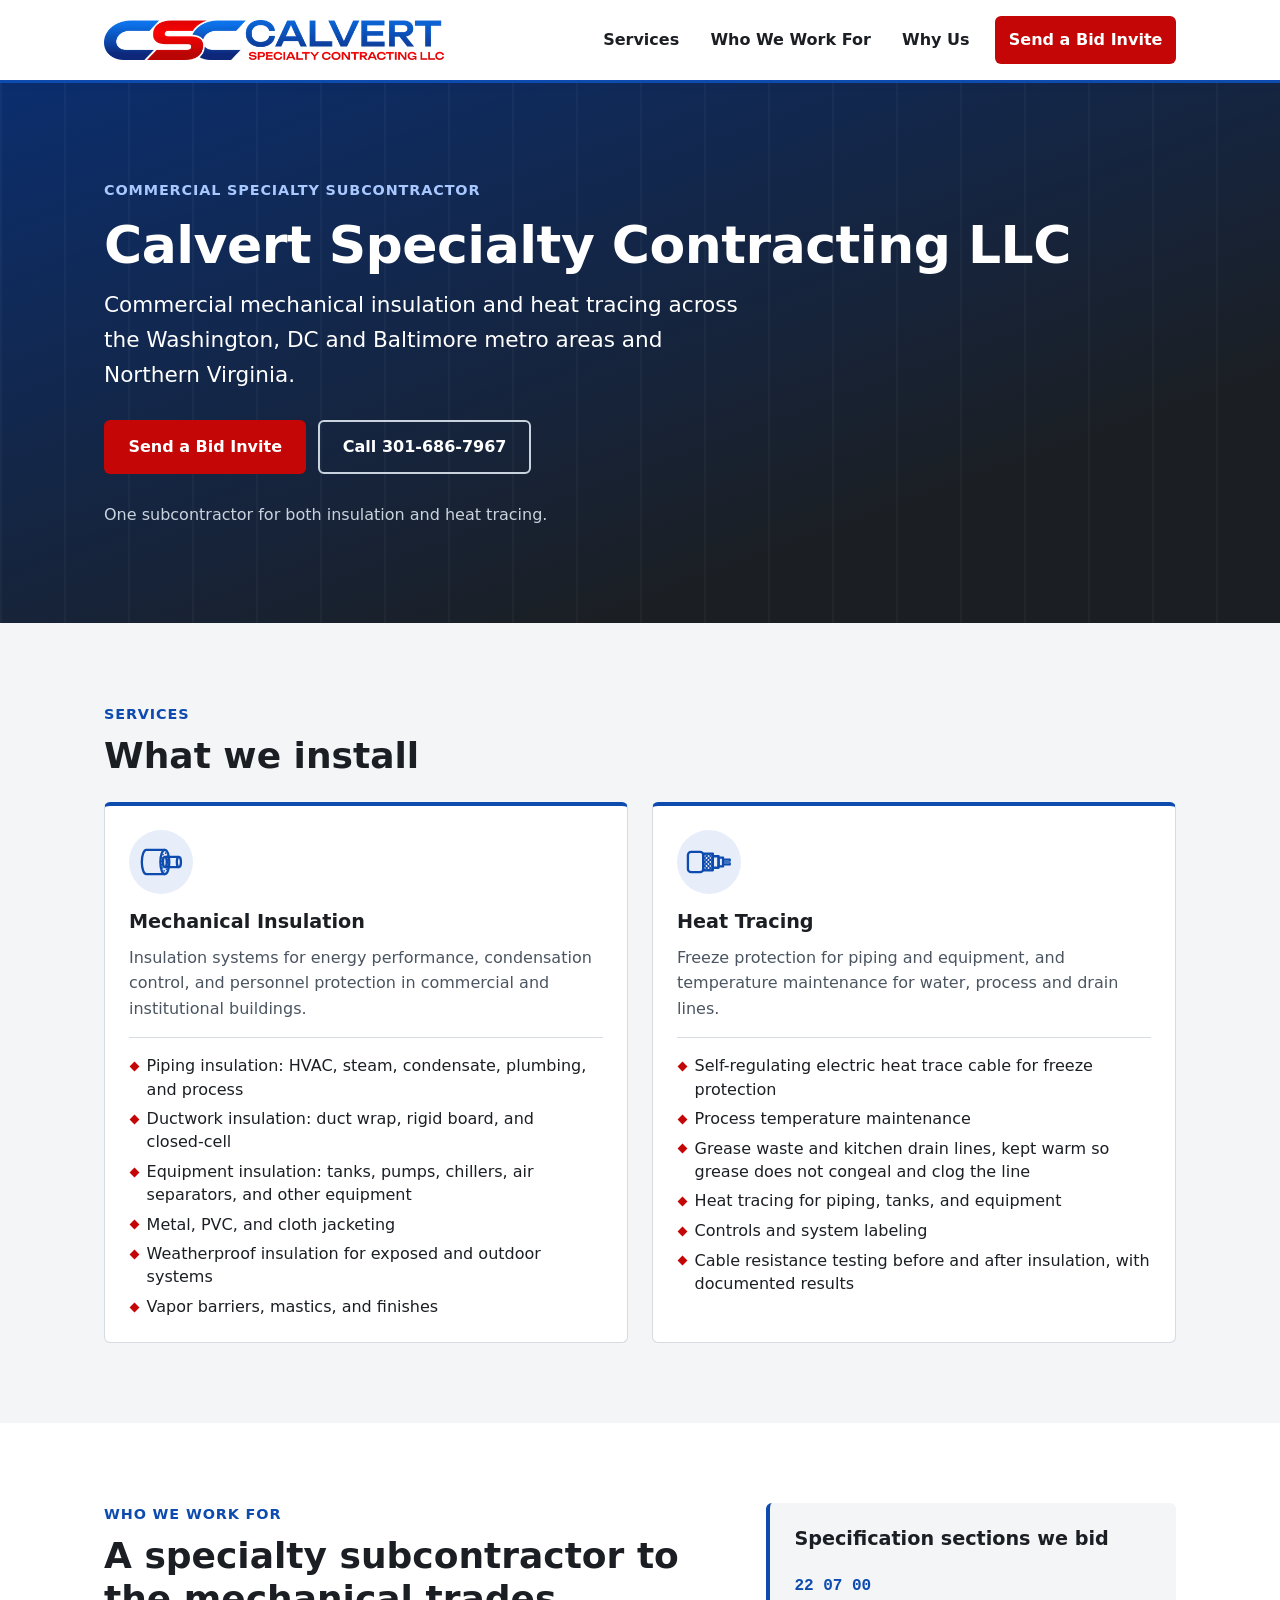
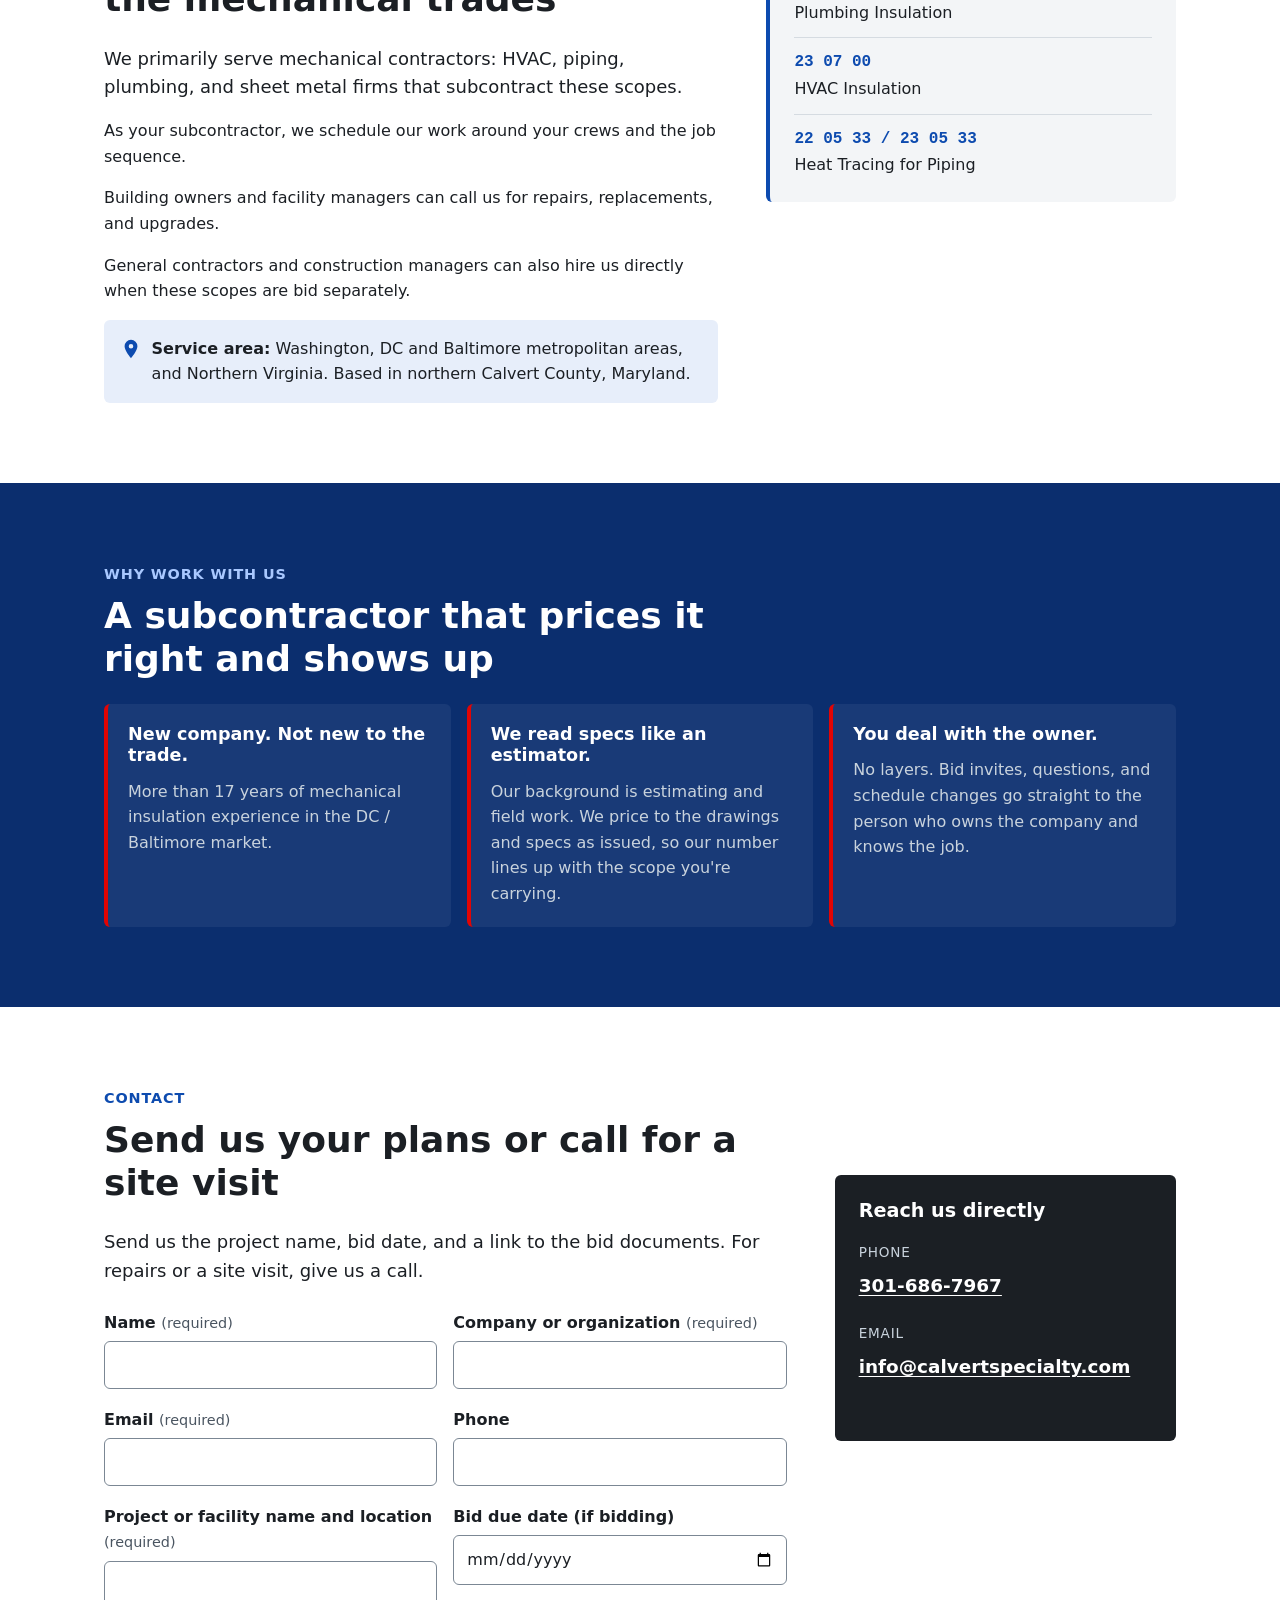
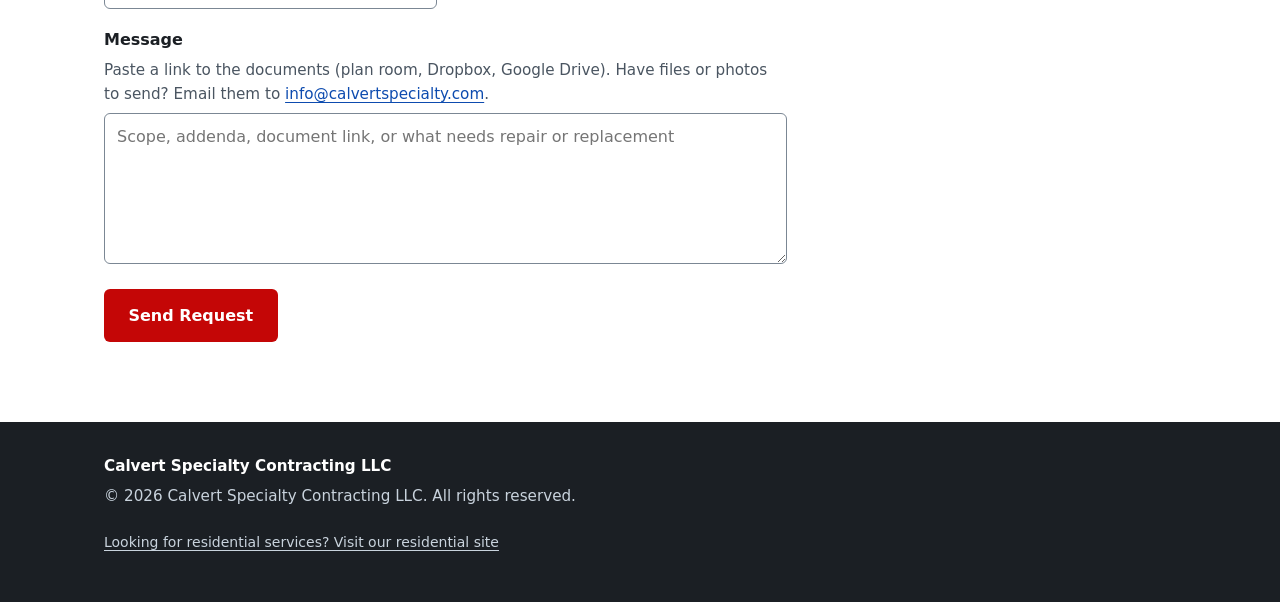
<file: index.html>
<!doctype html>
<html lang="en">
<head>
  <meta charset="utf-8">
  <meta name="viewport" content="width=device-width, initial-scale=1">
  <title>Mechanical Insulation &amp; Heat Tracing | Calvert Specialty Contracting</title>
  <meta name="description" content="Commercial mechanical insulation and heat tracing subcontractor serving the Washington, DC and Baltimore metro areas and Northern Virginia.">
  <meta name="theme-color" content="#ffffff">

  <!-- SITE-URL (1 of 6): canonical. Change when the domain changes. See README "Site URL locations". -->
  <link rel="canonical" href="https://calvertspecialty.com/">

  <link rel="icon" href="favicon.ico" sizes="any">
  <link rel="icon" href="favicon.png" type="image/png">
  <link rel="apple-touch-icon" href="apple-touch-icon.png">
  <link rel="stylesheet" href="styles.css">

  <!-- Open Graph (how the link looks when shared in texts, email, LinkedIn) -->
  <meta property="og:type" content="website">
  <meta property="og:site_name" content="Calvert Specialty Contracting LLC">
  <meta property="og:title" content="Mechanical Insulation &amp; Heat Tracing | Calvert Specialty Contracting">
  <meta property="og:description" content="Commercial mechanical insulation and heat tracing subcontractor serving the Washington, DC and Baltimore metro areas and Northern Virginia.">
  <!-- SITE-URL (2 of 6): og:url -->
  <meta property="og:url" content="https://calvertspecialty.com/">
  <!-- SITE-URL (3 of 6): og:image (share picture). Must be a full URL. -->
  <meta property="og:image" content="https://calvertspecialty.com/images/og-image.png">
  <meta property="og:image:width" content="1200">
  <meta property="og:image:height" content="630">
  <meta property="og:image:alt" content="Calvert Specialty Contracting LLC logo. Mechanical Insulation, Heat Tracing.">
  <meta name="twitter:card" content="summary_large_image">

  <!-- Structured data for search engines. Only facts you've confirmed
       (contact details match the one-page ad).
       SITE-URL (4 of 6): the "url" line below. -->
  <script type="application/ld+json">
  {
    "@context": "https://schema.org",
    "@type": "LocalBusiness",
    "name": "Calvert Specialty Contracting LLC",
    "url": "https://calvertspecialty.com/",
    "telephone": "+1-301-686-7967",
    "email": "info@calvertspecialty.com",
    "description": "Commercial mechanical insulation and heat tracing across the Washington, DC and Baltimore metro areas and Northern Virginia. Specialty subcontractor to mechanical contractors, also working for general contractors, construction managers, and building owners.",
    "slogan": "One subcontractor for both insulation and heat tracing.",
    "areaServed": [
      { "@type": "Place", "name": "Washington, DC metropolitan area" },
      { "@type": "Place", "name": "Baltimore metropolitan area" },
      { "@type": "Place", "name": "Northern Virginia" },
      { "@type": "State", "name": "Maryland" },
      { "@type": "State", "name": "Virginia" },
      { "@type": "Place", "name": "Washington, DC" }
    ],
    "knowsAbout": [
      "Mechanical insulation",
      "Pipe insulation",
      "Duct insulation",
      "Equipment insulation",
      "Heat tracing",
      "Freeze protection",
      "CSI 22 07 00 Plumbing Insulation",
      "CSI 23 07 00 HVAC Insulation",
      "CSI 22 05 33 / 23 05 33 Heat Tracing for Piping"
    ],
    "hasOfferCatalog": {
      "@type": "OfferCatalog",
      "name": "Services",
      "itemListElement": [
        { "@type": "Offer", "itemOffered": { "@type": "Service", "name": "Mechanical Insulation", "description": "Piping, ductwork, and equipment insulation, jacketing, vapor barriers, and finishes." } },
        { "@type": "Offer", "itemOffered": { "@type": "Service", "name": "Heat Tracing", "description": "Self-regulating electric heat trace for freeze protection and process temperature maintenance, including controls, testing, and documentation." } }
      ]
    }
  }
  </script>

  <!-- GOOGLE ANALYTICS 4: lives at the top of script.js (GA4_ID = 'G-XXXXXXXXXX').
       It stays OFF until you put your real ID there. It's kept out of this file so the
       security headers in _headers don't have to allow inline scripts. -->

  <script src="script.js" defer></script>
</head>
<body>
  <a class="skip-link" href="#main">Skip to main content</a>

  <!-- Sticky header + nav -->
  <header class="site-header">
    <div class="container header-inner">
      <a class="brand" href="#top">
        <!-- Logo made from "WK-Calvert Specialty Contracting-R6 LO-FF-01.png" (cropped, 640px wide). -->
        <picture>
          <source srcset="images/logo.webp" type="image/webp">
          <img class="brand-logo" src="images/logo.png" alt="Calvert Specialty Contracting LLC" width="640" height="75">
        </picture>
      </a>

      <button class="nav-toggle" type="button" aria-expanded="false" aria-controls="site-nav">
        <span class="nav-toggle-bars" aria-hidden="true"></span>
        <span class="visually-hidden">Menu</span>
      </button>

      <nav id="site-nav" class="site-nav" aria-label="Main">
        <ul>
          <li><a href="#services">Services</a></li>
          <li><a href="#who-we-work-for">Who We Work For</a></li>
          <li><a href="#why">Why Us</a></li>
          <li><a href="#contact" class="nav-cta">Send a Bid Invite</a></li>
        </ul>
      </nav>
    </div>
  </header>

  <main id="main">
    <!-- 2. Hero -->
    <section class="hero" id="top" aria-labelledby="hero-title">
      <div class="container">
        <p class="eyebrow">Commercial Specialty Subcontractor</p>
        <h1 id="hero-title">Calvert Specialty Contracting LLC</h1>
        <p class="hero-lead">Commercial mechanical insulation and heat tracing across the Washington, DC and Baltimore metro areas and Northern Virginia.</p>
        <div class="hero-actions">
          <a class="btn btn-accent" href="#contact">Send a Bid Invite</a>
          <a class="btn btn-ghost" href="tel:+13016867967">Call 301-686-7967</a>
        </div>
        <p class="hero-note">One subcontractor for both insulation and heat tracing.</p>
      </div>
    </section>

    <!-- 3. Services -->
    <section class="section section-alt" id="services" aria-labelledby="services-title">
      <div class="container">
        <p class="section-eyebrow">Services</p>
        <h2 id="services-title">What we install</h2>

        <div class="card-grid">
          <article class="card">
            <div class="card-icon">
              <svg viewBox="0 0 36 36" fill="none" stroke="currentColor" stroke-width="1.8" stroke-linejoin="round" aria-hidden="true" focusable="false">
                <path d="M21 8.5H6.5a3.5 9.5 0 0 0 0 19H21"/>
                <ellipse cx="21" cy="18" rx="3.5" ry="9.5"/>
                <ellipse cx="21" cy="18" rx="2.4" ry="7" stroke-width="1.2" stroke-dasharray="1 1.6"/>
                <path d="M21 14H32M21 22H32"/>
                <ellipse cx="32" cy="18" rx="1.6" ry="4"/>
                <ellipse cx="21" cy="18" rx="1.6" ry="4" fill="currentColor" fill-opacity="0.15"/>
              </svg>
            </div>
            <h3>Mechanical Insulation</h3>
            <p>Insulation systems for energy performance, condensation control, and personnel protection in commercial and institutional buildings.</p>
            <ul class="scope-list">
              <li>Piping insulation: HVAC, steam, condensate, plumbing, and process</li>
              <li>Ductwork insulation: duct wrap, rigid board, and closed&#8209;cell</li>
              <li>Equipment insulation: tanks, pumps, chillers, air separators, and other equipment</li>
              <li>Metal, PVC, and cloth jacketing</li>
              <li>Weatherproof insulation for exposed and outdoor systems</li>
              <li>Vapor barriers, mastics, and finishes</li>
            </ul>
          </article>

          <article class="card">
            <div class="card-icon">
              <svg viewBox="0 0 36 36" fill="none" stroke="currentColor" stroke-width="1.8" stroke-linejoin="round" aria-hidden="true" focusable="false">
                <rect x="1.5" y="10" width="12" height="16" rx="2.5"/>
                <rect x="13.5" y="11.5" width="7.5" height="13"/>
                <path d="M15 11.5 13.5 13M18 11.5 13.5 16M21 11.5 13.5 19M21 14.5 13.5 22M21 17.5 14.5 24.5M21 20.5 17.5 24.5M15 24.5 13.5 23M18 24.5 13.5 20M21 24.5 13.5 17M21 21.5 13.5 14M21 18.5 14.5 11.5M21 15.5 17.5 11.5" stroke-width="0.9"/>
                <rect x="21" y="13.5" width="4.5" height="9"/>
                <rect x="25.5" y="14.5" width="3.5" height="7"/>
                <path d="M29 15.8H34.5V17.2H29M29 18.8H34.5V20.2H29" stroke-width="1.2"/>
              </svg>
            </div>
            <h3>Heat Tracing</h3>
            <p>Freeze protection for piping and equipment, and temperature maintenance for water, process and drain lines.</p>
            <ul class="scope-list">
              <li>Self-regulating electric heat trace cable for freeze protection</li>
              <li>Process temperature maintenance</li>
              <li>Grease waste and kitchen drain lines, kept warm so grease does not congeal and clog the line</li>
              <li>Heat tracing for piping, tanks, and equipment</li>
              <li>Controls and system labeling</li>
              <li>Cable resistance testing before and after insulation, with documented results</li>
            </ul>
          </article>
        </div>
      </div>
    </section>

    <!-- 4. Who we work for -->
    <section class="section" id="who-we-work-for" aria-labelledby="who-title">
      <div class="container split">
        <div>
          <p class="section-eyebrow">Who we work for</p>
          <h2 id="who-title">A specialty subcontractor to the mechanical trades</h2>
          <p class="lead">We primarily serve mechanical contractors: HVAC, piping, plumbing, and sheet metal firms that subcontract these scopes.</p>
          <p>As your subcontractor, we schedule our work around your crews and the job sequence.</p>
          <p>Building owners and facility managers can call us for repairs, replacements, and upgrades.</p>
          <p>General contractors and construction managers can also hire us directly when these scopes are bid separately.</p>
          <p class="service-area">
            <svg viewBox="0 0 24 24" aria-hidden="true" focusable="false"><path d="M12 2a7 7 0 0 0-7 7c0 5 7 13 7 13s7-8 7-13a7 7 0 0 0-7-7Zm0 9.5A2.5 2.5 0 1 1 12 6.5a2.5 2.5 0 0 1 0 5Z" fill="currentColor"/></svg>
            <span><strong>Service area:</strong> Washington, DC and Baltimore metropolitan areas, and Northern Virginia. Based in northern Calvert County, Maryland.</span>
          </p>
        </div>

        <aside class="spec-box" aria-labelledby="specs-title">
          <h3 id="specs-title">Specification sections we bid</h3>
          <ul class="spec-list">
            <li><span class="spec-code">22 07 00</span> Plumbing Insulation</li>
            <li><span class="spec-code">23 07 00</span> HVAC Insulation</li>
            <li><span class="spec-code">22 05 33 / 23 05 33</span> Heat Tracing for Piping</li>
          </ul>
        </aside>
      </div>
    </section>

    <!-- 5. Why work with us -->
    <section class="section section-dark" id="why" aria-labelledby="why-title">
      <div class="container">
        <p class="section-eyebrow">Why work with us</p>
        <h2 id="why-title">A subcontractor that prices it right and shows up</h2>
        <ul class="why-grid">
          <li>
            <h3>New company. Not new to the trade.</h3>
            <p>More than 17 years of mechanical insulation experience in the DC / Baltimore market.</p>
          </li>
          <li>
            <h3>We read specs like an estimator.</h3>
            <p>Our background is estimating and field work. We price to the drawings and specs as issued, so our number lines up with the scope you're carrying.</p>
          </li>
          <li>
            <h3>You deal with the owner.</h3>
            <p>No layers. Bid invites, questions, and schedule changes go straight to the person who owns the company and knows the job.</p>
          </li>
        </ul>
        <!-- PLACEHOLDER (credentials): once you have them, add license numbers, certifications,
             or insurance/bonding info here as another <li> or a short line under this list.
             Only add what you can back up with paperwork. -->
      </div>
    </section>

    <!-- LATER: PROJECTS section. Uncomment and fill in when you have real project photos.
         See README "Adding photos and testimonials later".
    <section class="section" id="projects" aria-labelledby="projects-title">
      <div class="container">
        <p class="section-eyebrow">Recent work</p>
        <h2 id="projects-title">Projects</h2>
        <div class="card-grid">
          <figure class="project">
            <img src="images/project-1.webp" alt="Insulated chilled water piping in a mechanical room" width="800" height="600" loading="lazy">
            <figcaption>Project name, City, MD. Scope: chilled water and duct insulation.</figcaption>
          </figure>
        </div>
      </div>
    </section>
    -->

    <!-- LATER: TESTIMONIALS section. Real quotes only, with the person's permission.
    <section class="section section-alt" id="testimonials" aria-labelledby="testimonials-title">
      <div class="container">
        <h2 id="testimonials-title">What contractors say</h2>
        <blockquote class="quote">
          <p>"Quote text here."</p>
          <footer>Name, Title, Company</footer>
        </blockquote>
      </div>
    </section>
    -->

    <!-- 6. Contact -->
    <section class="section" id="contact" aria-labelledby="contact-title">
      <div class="container contact-grid">
        <div>
          <p class="section-eyebrow">Contact</p>
          <h2 id="contact-title">Send us your plans or call for a site visit</h2>
          <p class="lead">Send us the project name, bid date, and a link to the bid documents. For repairs or a site visit, give us a call.</p>

          <!-- ===========================================================
               FORMSPREE: form ID is mbgdqpbz (the part after /f/ below).
               To use a different Formspree form, swap in its ID from the
               Formspree dashboard. That's the only change needed.
               =========================================================== -->
          <form id="bid-form" class="bid-form" action="https://formspree.io/f/mbgdqpbz" method="POST">
            <input type="hidden" name="_subject" value="New request from website">

            <!-- Honeypot: real people never see or fill this. Bots do, and Formspree drops those. -->
            <div class="hp" aria-hidden="true">
              <label for="f-website">Leave this field empty</label>
              <input type="text" id="f-website" name="_gotcha" tabindex="-1" autocomplete="off">
            </div>

            <div class="form-row">
              <div class="field">
                <label for="f-name">Name <span class="req">(required)</span></label>
                <input id="f-name" name="name" type="text" autocomplete="name" required aria-describedby="f-name-err">
                <p class="field-error" id="f-name-err" hidden></p>
              </div>
              <div class="field">
                <label for="f-company">Company or organization <span class="req">(required)</span></label>
                <input id="f-company" name="company" type="text" autocomplete="organization" required aria-describedby="f-company-err">
                <p class="field-error" id="f-company-err" hidden></p>
              </div>
            </div>

            <div class="form-row">
              <div class="field">
                <label for="f-email">Email <span class="req">(required)</span></label>
                <input id="f-email" name="email" type="email" autocomplete="email" inputmode="email" required aria-describedby="f-email-err">
                <p class="field-error" id="f-email-err" hidden></p>
              </div>
              <div class="field">
                <label for="f-phone">Phone</label>
                <input id="f-phone" name="phone" type="tel" autocomplete="tel" inputmode="tel" aria-describedby="f-phone-err">
                <p class="field-error" id="f-phone-err" hidden></p>
              </div>
            </div>

            <div class="form-row">
              <div class="field">
                <label for="f-project">Project or facility name and location <span class="req">(required)</span></label>
                <input id="f-project" name="project" type="text" required aria-describedby="f-project-err">
                <p class="field-error" id="f-project-err" hidden></p>
              </div>
              <div class="field">
                <label for="f-bid-date">Bid due date (if bidding)</label>
                <input id="f-bid-date" name="bid_due_date" type="date" aria-describedby="f-bid-date-err">
                <p class="field-error" id="f-bid-date-err" hidden></p>
              </div>
            </div>

            <div class="field">
              <label for="f-message">Message</label>
              <p class="field-hint" id="f-message-hint">Paste a link to the documents (plan room, Dropbox, Google Drive). Have files or photos to send? Email them to <a href="mailto:info@calvertspecialty.com">info@calvertspecialty.com</a>.</p>
              <textarea id="f-message" name="message" rows="5" aria-describedby="f-message-hint" placeholder="Scope, addenda, document link, or what needs repair or replacement"></textarea>
            </div>

            <button type="submit" class="btn btn-accent btn-block">Send Request</button>
            <p id="form-status" class="form-status" role="status" aria-live="polite" tabindex="-1"></p>
          </form>
        </div>

        <aside class="contact-card" aria-labelledby="contact-card-title">
          <h3 id="contact-card-title">Reach us directly</h3>
          <ul class="contact-list">
            <li>
              <span class="contact-label">Phone</span>
              <!-- Phone: change BOTH the href digits and the visible text. -->
              <a href="tel:+13016867967">301-686-7967</a>
            </li>
            <li>
              <span class="contact-label">Email</span>
              <!-- Email: change BOTH the mailto address and the visible text. -->
              <a href="mailto:info@calvertspecialty.com">info@calvertspecialty.com</a>
            </li>
          </ul>
          <!-- PLACEHOLDER (credentials): license / insurance line can go here later, e.g.
          <p class="contact-creds">Licensed and insured. MD License #_____</p> -->
        </aside>
      </div>
    </section>
  </main>

  <!-- 7. Footer -->
  <footer class="site-footer">
    <div class="container footer-inner">
      <p class="footer-name">Calvert Specialty Contracting LLC</p>
      <p>&copy; <span id="year">2026</span> Calvert Specialty Contracting LLC. All rights reserved.</p>
      <!-- RESIDENTIAL-URL: link to the residential site (the site that's on calvertspecialty.com today).
           See README "Residential site link" for how to set up this address. -->
      <p class="footer-residential"><a href="https://residential.calvertspecialty.com/">Looking for residential services? Visit our residential site</a></p>
    </div>
  </footer>
</body>
</html>
</file>
<file: styles.css>
/* =========================================================
   Calvert Specialty Contracting LLC - under construction site
   Mobile-first. Change colors here and they update everywhere.
   ========================================================= */
:root {
  /* Brand colors, pulled from the CSC logo (blue gradient + red "S") */
  --charcoal: #1b1f24;
  --charcoal-2: #2a3038;
  --blue: #0d4baf;        /* logo blue, mid-gradient */
  --blue-dark: #0b2e6e;   /* deep navy for dark sections */
  --blue-tint: #e7eefa;   /* light blue backgrounds */
  --blue-light: #a9c8ff;  /* small labels on dark backgrounds */

  /* Accent (buttons), logo red. White text on this passes contrast. */
  --accent: #c40606;
  --accent-hover: #9c0505;
  --accent-ink: #ffffff;
  --accent-bright: #e10404; /* logo red, used for thin stripes only */

  /* Skip-to-content link */
  --banner-bg: #0b2e6e;
  --banner-ink: #ffffff;

  /* Page */
  --bg: #ffffff;
  --bg-alt: #f3f5f7;
  --ink: #1b1f24;
  --ink-muted: #4a5561;
  --ink-on-dark: #ffffff;
  --ink-on-dark-muted: #c9d3dd;
  --border: #d5dbe1;
  --input-border: #7b8794;

  /* States */
  --focus: #0d4baf;
  --focus-on-dark: #ffffff;
  --error: #b42318;
  --error-bg: #fdecea;
  --success: #1e6b3a;
  --success-bg: #e7f4ec;

  /* Layout */
  --maxw: 1120px;
  --gutter: 1rem;
  --radius: 6px;
  --header-h: 64px;

  --font: system-ui, -apple-system, "Segoe UI", Roboto, "Helvetica Neue", Arial, sans-serif;
}

/* ---------- Base ---------- */
*,
*::before,
*::after { box-sizing: border-box; }

html { -webkit-text-size-adjust: 100%; }

@media (prefers-reduced-motion: no-preference) {
  html { scroll-behavior: smooth; }
}

body {
  margin: 0;
  font-family: var(--font);
  font-size: 1rem;
  line-height: 1.6;
  color: var(--ink);
  background: var(--bg);
}

h1, h2, h3 { line-height: 1.2; margin: 0 0 0.75rem; }
h1 { font-size: clamp(2rem, 7vw, 3.25rem); letter-spacing: -0.01em; }
h2 { font-size: clamp(1.5rem, 4.5vw, 2.25rem); }
h3 { font-size: 1.2rem; }
p { margin: 0 0 1rem; }
ul { margin: 0; padding: 0; }
svg { display: block; }

a { color: var(--blue); text-underline-offset: 3px; }
a:hover { color: var(--blue-dark); }

:focus-visible {
  outline: 3px solid var(--focus);
  outline-offset: 3px;
}

/* Dark areas use a white focus ring so it stays visible */
.hero, .section-dark, .site-footer { --focus: var(--focus-on-dark); }

[id] { scroll-margin-top: calc(var(--header-h) + 8px); }

.container {
  width: 100%;
  max-width: var(--maxw);
  margin: 0 auto;
  padding: 0 var(--gutter);
}

.visually-hidden {
  position: absolute !important;
  width: 1px; height: 1px;
  padding: 0; margin: -1px;
  overflow: hidden; clip: rect(0 0 0 0);
  white-space: nowrap; border: 0;
}

.skip-link {
  position: absolute;
  left: 0.5rem; top: -100px;
  z-index: 100;
  padding: 0.75rem 1rem;
  background: var(--banner-bg);
  color: var(--banner-ink);
  font-weight: 700;
  border-radius: var(--radius);
}
.skip-link:focus { top: 0.5rem; }

/* ---------- Header / nav ---------- */
.site-header {
  position: sticky;
  top: 0;
  z-index: 50;
  background: var(--bg);
  color: var(--ink);
  border-bottom: 3px solid var(--blue);
  box-shadow: 0 2px 8px rgba(11, 46, 110, 0.08);
}

.header-inner {
  display: flex;
  align-items: center;
  justify-content: space-between;
  min-height: var(--header-h);
  gap: 1rem;
}

.brand {
  display: inline-flex;
  align-items: center;
  min-height: 48px;
  min-width: 0;
}
/* Logo is 640x75. Width sets the size; height follows. Leaves room for the menu button. */
.brand-logo {
  display: block;
  width: min(280px, calc(100vw - 2 * var(--gutter) - 64px));
  height: auto;
}

.nav-toggle {
  display: inline-flex;
  align-items: center;
  justify-content: center;
  width: 48px; height: 48px;
  padding: 0;
  background: transparent;
  flex-shrink: 0;
  border: 2px solid var(--border);
  border-radius: var(--radius);
  color: var(--ink);
  cursor: pointer;
}
.nav-toggle-bars,
.nav-toggle-bars::before,
.nav-toggle-bars::after {
  display: block;
  width: 22px; height: 2px;
  background: currentColor;
  border-radius: 2px;
  position: relative;
  transition: transform 0.2s ease, background-color 0.2s ease;
}
.nav-toggle-bars::before,
.nav-toggle-bars::after { content: ""; position: absolute; left: 0; }
.nav-toggle-bars::before { top: -7px; }
.nav-toggle-bars::after { top: 7px; }

.nav-toggle[aria-expanded="true"] .nav-toggle-bars { background: transparent; }
.nav-toggle[aria-expanded="true"] .nav-toggle-bars::before { transform: translateY(7px) rotate(45deg); }
.nav-toggle[aria-expanded="true"] .nav-toggle-bars::after { transform: translateY(-7px) rotate(-45deg); }

/* Mobile: nav is a drop-down panel under the header */
.site-nav {
  display: none;
  position: absolute;
  top: 100%; left: 0; right: 0;
  background: var(--bg);
  border-bottom: 3px solid var(--blue);
  box-shadow: 0 8px 16px rgba(11, 46, 110, 0.12);
  padding: 0.5rem var(--gutter) 1rem;
}
.site-nav.is-open { display: block; }
.site-nav ul { list-style: none; }
.site-nav a {
  display: flex;
  align-items: center;
  min-height: 48px;
  padding: 0.25rem 0.5rem;
  color: var(--ink);
  text-decoration: none;
  font-weight: 600;
  border-radius: var(--radius);
}
.site-nav a:hover { background: var(--blue-tint); color: var(--blue); }
.site-nav .nav-cta {
  margin-top: 0.5rem;
  justify-content: center;
  background: var(--accent);
  color: var(--accent-ink);
}
.site-nav .nav-cta:hover { background: var(--accent-hover); color: var(--accent-ink); }

/* ---------- Buttons ---------- */
.btn {
  display: inline-flex;
  align-items: center;
  justify-content: center;
  min-height: 48px;
  padding: 0.75rem 1.4rem;
  font: inherit;
  font-weight: 700;
  text-decoration: none;
  border-radius: var(--radius);
  border: 2px solid transparent;
  cursor: pointer;
  transition: background-color 0.15s ease, color 0.15s ease, border-color 0.15s ease;
}
.btn-accent { background: var(--accent); color: var(--accent-ink); }
.btn-accent:hover { background: var(--accent-hover); color: var(--accent-ink); }
.btn-ghost { background: transparent; color: var(--ink-on-dark); border-color: var(--ink-on-dark-muted); }
.btn-ghost:hover { background: rgba(255, 255, 255, 0.1); color: var(--ink-on-dark); }
.btn-block { width: 100%; }
.btn[disabled] { opacity: 0.7; cursor: wait; }

/* ---------- Hero ---------- */
.hero {
  background:
    repeating-linear-gradient(90deg, rgba(255,255,255,0.03) 0 2px, transparent 2px 64px),
    linear-gradient(160deg, var(--blue-dark) 0%, var(--charcoal) 75%);
  color: var(--ink-on-dark);
  padding: 3rem 0 3.25rem;
}
.eyebrow {
  color: var(--blue-light);
  font-weight: 700;
  font-size: 0.9rem;
  text-transform: uppercase;
  letter-spacing: 0.06em;
  margin-bottom: 0.75rem;
}
.hero-lead {
  font-size: clamp(1.1rem, 3.5vw, 1.35rem);
  max-width: 40rem;
  color: var(--ink-on-dark);
  margin-bottom: 1.75rem;
}
.hero-actions { display: flex; flex-direction: column; gap: 0.75rem; margin-bottom: 1.75rem; }
.hero-note { color: var(--ink-on-dark-muted); margin: 0; max-width: 40rem; }

/* ---------- Sections ---------- */
.section { padding: 3rem 0; }
.section-alt { background: var(--bg-alt); }
.section-dark { background: var(--blue-dark); color: var(--ink-on-dark); }
.section-eyebrow {
  color: var(--blue);
  font-weight: 700;
  font-size: 0.9rem;
  text-transform: uppercase;
  letter-spacing: 0.06em;
  margin-bottom: 0.5rem;
}
.section-dark .section-eyebrow { color: var(--blue-light); }
.section h2 { margin-bottom: 1.5rem; max-width: 44rem; }
.lead { font-size: 1.125rem; font-weight: 500; }

/* Service cards */
.card-grid { display: grid; gap: 1rem; }
.card {
  background: var(--bg);
  border: 1px solid var(--border);
  border-top: 4px solid var(--blue);
  border-radius: var(--radius);
  padding: 1.5rem;
}
.card p { color: var(--ink-muted); margin: 0 0 1rem; }

/* Scope bullets: red diamonds, same as the one-page ad */
.scope-list { list-style: none; border-top: 1px solid var(--border); padding-top: 1rem; }
.scope-list li {
  position: relative;
  padding-left: 1.1rem;
  margin-bottom: 0.4rem;
  line-height: 1.45;
}
.scope-list li:last-child { margin-bottom: 0; }
.scope-list li::before {
  content: "";
  position: absolute;
  left: 0.1rem; top: 0.55em;
  width: 7px; height: 7px;
  background: var(--accent);
  transform: rotate(45deg);
}
.card-icon {
  width: 64px; height: 64px;
  display: grid; place-items: center;
  background: var(--blue-tint);
  color: var(--blue);
  border-radius: 50%;
  margin-bottom: 1rem;
}
.card-icon svg { width: 46px; height: 46px; }

/* Who we work for */
.split { display: grid; gap: 2rem; }
.service-area {
  display: flex;
  gap: 0.6rem;
  align-items: flex-start;
  padding: 1rem;
  background: var(--blue-tint);
  border-radius: var(--radius);
  margin: 0;
}
.service-area svg { width: 22px; height: 22px; color: var(--blue); flex-shrink: 0; margin-top: 2px; }

.spec-box {
  align-self: start;
  background: var(--bg-alt);
  border-left: 4px solid var(--blue);
  border-radius: var(--radius);
  padding: 1.5rem;
}
.spec-list { list-style: none; }
.spec-list li {
  padding: 0.75rem 0;
  border-bottom: 1px solid var(--border);
}
.spec-list li:last-child { border-bottom: 0; padding-bottom: 0; }
.spec-code {
  display: block;
  font-family: ui-monospace, "Cascadia Mono", Consolas, monospace;
  font-weight: 700;
  color: var(--blue);
}

/* Why */
.why-grid { list-style: none; display: grid; gap: 1rem; }
.why-grid li {
  background: rgba(255, 255, 255, 0.06);
  border-left: 4px solid var(--accent-bright);
  border-radius: var(--radius);
  padding: 1.25rem;
}
.why-grid h3 { font-size: 1.1rem; }
.why-grid p { margin: 0; color: var(--ink-on-dark-muted); }

/* ---------- Contact ---------- */
.contact-grid { display: grid; gap: 2rem; }

.bid-form { margin-top: 1.5rem; }
.form-row { display: grid; gap: 0 1rem; }
.field { margin-bottom: 1.1rem; }
.field label { display: block; font-weight: 600; margin-bottom: 0.35rem; }
.req { font-weight: 400; color: var(--ink-muted); font-size: 0.9rem; }

.field input,
.field textarea {
  width: 100%;
  min-height: 48px;
  padding: 0.65rem 0.75rem;
  font: inherit;
  font-size: 1rem; /* 16px stops iOS zooming in */
  color: var(--ink);
  background: var(--bg);
  border: 1px solid var(--input-border);
  border-radius: var(--radius);
}
.field textarea { resize: vertical; min-height: 8rem; }
.field input:focus-visible,
.field textarea:focus-visible { outline-offset: 1px; border-color: var(--focus); }
.field input[aria-invalid="true"],
.field textarea[aria-invalid="true"] { border-color: var(--error); border-width: 2px; }
.field-error { color: var(--error); font-size: 0.95rem; font-weight: 600; margin: 0.35rem 0 0; }
.field-hint { color: var(--ink-muted); font-size: 0.95rem; margin: 0 0 0.4rem; }

/* Honeypot: off-screen, not display:none (some bots skip hidden fields) */
.hp { position: absolute; left: -10000px; width: 1px; height: 1px; overflow: hidden; }

.form-status { margin: 1rem 0 0; border-radius: var(--radius); }
.form-status:empty { display: none; }
.form-status.is-success { padding: 1rem; background: var(--success-bg); color: var(--success); border-left: 4px solid var(--success); font-weight: 600; }
.form-status.is-error { padding: 1rem; background: var(--error-bg); color: var(--error); border-left: 4px solid var(--error); font-weight: 600; }

.contact-card {
  align-self: start;
  background: var(--charcoal);
  color: var(--ink-on-dark);
  border-radius: var(--radius);
  padding: 1.5rem;
  --focus: var(--focus-on-dark);
}
.contact-list { list-style: none; margin-bottom: 1.25rem; }
.contact-list li { padding: 0.5rem 0; }
.contact-label {
  display: block;
  font-size: 0.85rem;
  text-transform: uppercase;
  letter-spacing: 0.06em;
  color: var(--ink-on-dark-muted);
}
.contact-list a {
  display: inline-flex;
  align-items: center;
  min-height: 44px;
  color: var(--ink-on-dark);
  font-size: 1.15rem;
  font-weight: 700;
  word-break: break-word;
}
.contact-list a:hover { color: var(--blue-light); }
.contact-area { color: var(--ink-on-dark-muted); margin: 0 0 0.25rem; }

/* ---------- Footer ---------- */
.site-footer {
  background: var(--charcoal);
  color: var(--ink-on-dark-muted);
  padding: 2rem 0;
  font-size: 0.95rem;
}
.footer-inner p { margin: 0 0 0.35rem; }
.footer-name { color: var(--ink-on-dark); font-weight: 700; }
.footer-small { font-size: 0.875rem; }
.footer-residential { margin-top: 0.75rem !important; font-size: 0.875rem; }
.footer-residential a {
  display: inline-flex;
  align-items: center;
  min-height: 44px;
  color: var(--ink-on-dark-muted);
}
.footer-residential a:hover { color: var(--ink-on-dark); }

/* ---------- Tablet (640px+) ---------- */
@media (min-width: 640px) {
  :root { --gutter: 1.5rem; }
  .hero { padding: 4.5rem 0; }
  .hero-actions { flex-direction: row; flex-wrap: wrap; }
  .section { padding: 4rem 0; }
  .form-row { grid-template-columns: 1fr 1fr; }
  .btn-block { width: auto; }
}

/* ---------- Desktop (900px+) ---------- */
@media (min-width: 900px) {
  :root { --header-h: 80px; }
  .brand-logo { width: 340px; }
  .nav-toggle { display: none; }
  .site-nav {
    display: block;
    position: static;
    padding: 0;
    border: 0;
    background: none;
    box-shadow: none;
  }
  .site-nav ul { display: flex; align-items: center; gap: 0.25rem; }
  .site-nav a { padding: 0.25rem 0.85rem; }
  .site-nav .nav-cta { margin: 0 0 0 0.5rem; }
  .hero { padding: 6rem 0; }
  .section { padding: 5rem 0; }
  .card-grid { grid-template-columns: repeat(2, 1fr); gap: 1.5rem; }
  .why-grid { grid-template-columns: repeat(3, 1fr); }
  .split { grid-template-columns: 3fr 2fr; gap: 3rem; }
  .contact-grid { grid-template-columns: 2fr 1fr; gap: 3rem; }
  .contact-card { margin-top: 5.5rem; }
}

/* ---------- Reduced motion ---------- */
@media (prefers-reduced-motion: reduce) {
  *, *::before, *::after {
    transition-duration: 0.01ms !important;
    animation-duration: 0.01ms !important;
    animation-iteration-count: 1 !important;
    scroll-behavior: auto !important;
  }
}
</file>
